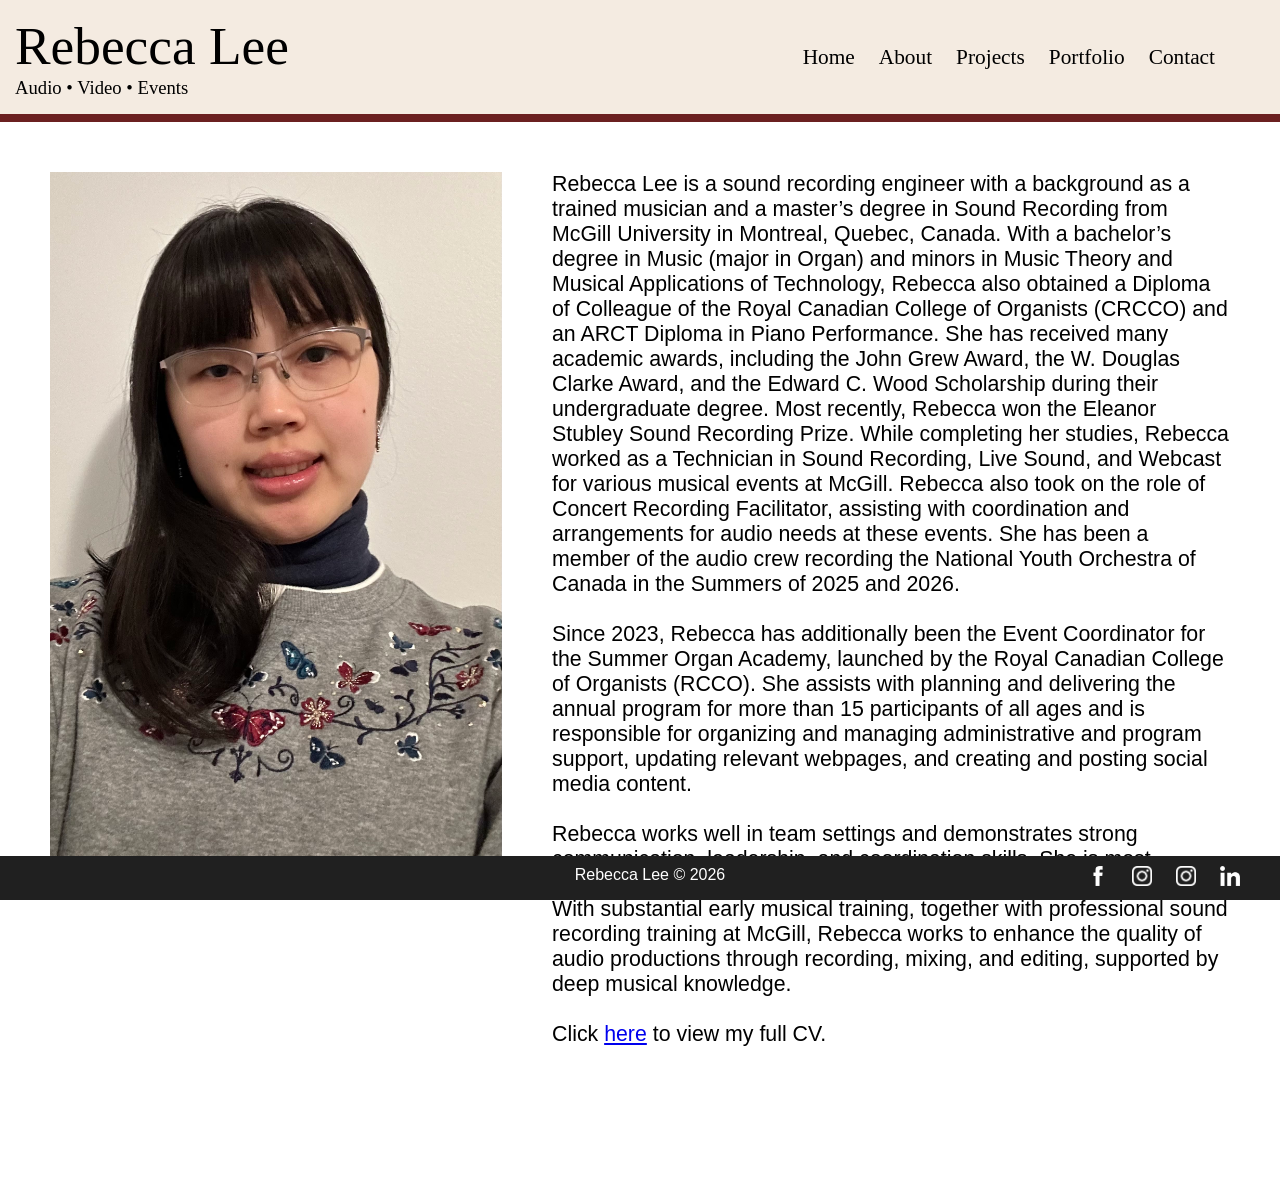
<file: about.html>
<head>
    <title>Rebecca Lee</title>
    <meta charset="UTF-8">
    <link rel="stylesheet" href="style.css">
    <link rel="icon" type="image/x-icon" href="favicon.ico">
</head>
<body onload="">
    <!-- top -->
    <div class="top">
        <div class="head" >
            <div style="font-size: 40pt">Rebecca Lee</div>
            <div style="font-size: 14pt">Audio • Video • Events</div>
        </div>

    <!-- Menu Bar-->
        <div class="head menu-bar">
            <a class="menu-item" href="index.html">Home</a>
            <a class="menu-item" href="about.html">About</a>
            <a class="menu-item" href="projects.html">Projects</a>
            <a class="menu-item" target="_blank" href="https://drive.google.com/drive/folders/1dvnoINMWQQFAO61PHSBHIWeZ6-2FaX9M">Portfolio</a>
            <a class="menu-item" href="contact.html">Contact</a>
        </div>
    </div>

    <!--Bar-->
    <div class="separator"></div>

    <!-- Body -->
    <div class="paragraph" style="display: grid; grid-template-columns: 2fr 3fr; padding: 30px; column-gap: 50px">
        <div style="order: 2">
            Rebecca Lee is a sound recording engineer with a background as a trained musician and a master’s degree in Sound Recording from McGill University in Montreal, Quebec, Canada. With a bachelor’s degree in Music (major in Organ) and minors in Music Theory and Musical Applications of Technology, Rebecca also obtained a Diploma of Colleague of the Royal Canadian College of Organists (CRCCO) and an ARCT Diploma in Piano Performance. She has received many academic awards, including the John Grew Award, the W. Douglas Clarke Award, and the Edward C. Wood Scholarship during their undergraduate degree. Most recently, Rebecca won the Eleanor Stubley Sound Recording Prize. While completing her studies, Rebecca worked as a Technician in Sound Recording, Live Sound, and Webcast for various musical events at McGill. Rebecca also took on the role of Concert Recording Facilitator, assisting with coordination and arrangements for audio needs at these events. She has been a member of the audio crew recording the National Youth Orchestra of Canada in the Summers of 2025 and 2026.
            <br /><br />
            Since 2023, Rebecca has additionally been the Event Coordinator for the Summer Organ Academy, launched by the Royal Canadian College of Organists (RCCO). She assists with planning and delivering the annual program for more than 15 participants of all ages and is responsible for organizing and managing administrative and program support, updating relevant webpages, and creating and posting social media content. 
            <br /><br />
            Rebecca works well in team settings and demonstrates strong communication, leadership, and coordination skills.  She is most enthusiastic about creating refined and beautiful audio productions. With substantial early musical training, together with professional sound recording training at McGill, Rebecca works to enhance the quality of audio productions through recording, mixing, and editing, supported by deep musical knowledge.
            <br /><br />
            Click <a href="files/cv.pdf" target="_blank">here</a> to view my full CV.
        </div>
        <div style="order: 1">
            <img src="images/aboutme.jpg" style="width: 100%">
        </div>
    </div>
    <!-- Links -->
    <div class="footer">
        <div>&nbsp;</div>
        <div class="copyright">
            Rebecca Lee &copy; 2026
        </div>
        <div class="social-media">
            <div class="button-wrapper"><a target="_blank" href="https://www.facebook.com/lee.rebecca.ky"><img src="images/facebook.png" height="50" width="50"></a></div>
            <div class="button-wrapper"><a target="_blank" href="https://www.instagram.com/rebecca_ky_lee"><img src="images/instagram.png" height="50" width="50"></a></div>
            <div class="button-wrapper"><a target="_blank" href="https://www.instagram.com/rebeccaaudio"><img src="images/instagram.png" height="50" width="50"></a></div>
            <div class="button-wrapper"><a target="_blank" href="https://www.linkedin.com/in/rebecca-lee-1b8316423/"><img src="images/linkedin.png" height="50" width="50"></a></div>
        </div>
    </div>
</body>
</file>
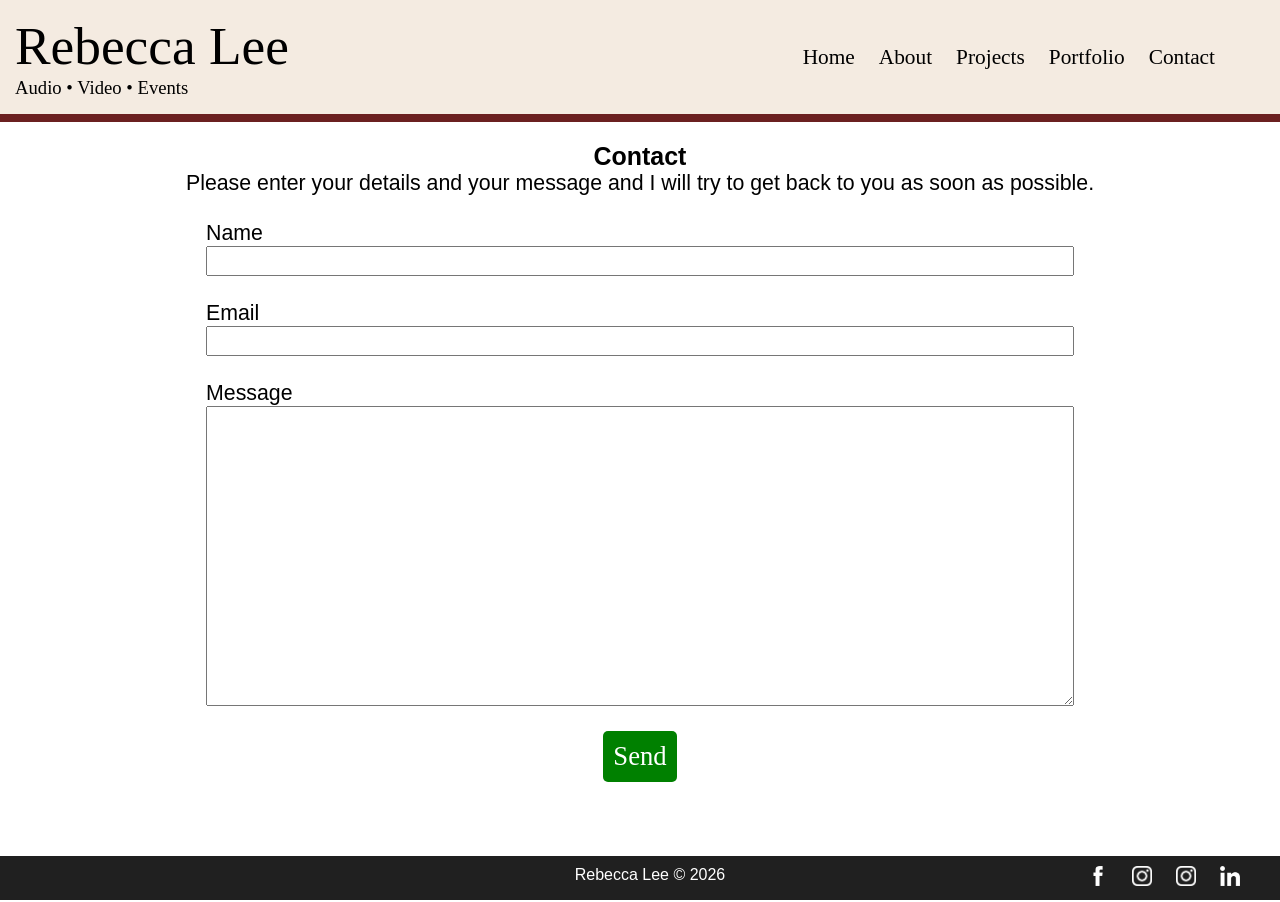
<file: contact.html>
<head>
    <title>Rebecca Lee</title>
    <meta charset="UTF-8">
    <link rel="stylesheet" href="style.css">
    <link rel="icon" type="image/x-icon" href="favicon.ico">
    <script src="https://ajax.googleapis.com/ajax/libs/jquery/3.7.1/jquery.min.js"></script>
    <script type="text/javascript" src ="js/contact.js"></script>
</head>
<body onload="">
    <!-- top -->
    <div class="top">
        <div class="head" >
            <div style="font-size: 40pt">Rebecca Lee</div>
            <div style="font-size: 14pt">Audio • Video • Events</div>
        </div>

    <!-- Menu Bar-->
        <div class="head menu-bar">
            <a class="menu-item" href="index.html">Home</a>
            <a class="menu-item" href="about.html">About</a>
            <a class="menu-item" href="projects.html">Projects</a>
            <a class="menu-item" target="_blank" href="https://drive.google.com/drive/folders/1dvnoINMWQQFAO61PHSBHIWeZ6-2FaX9M">Portfolio</a>
            <a class="menu-item" href="contact.html">Contact</a>
        </div>
    </div>

    <!--Bar-->
    <div class="separator"></div>

    <!-- Form -->
    <div id="main" class="paragraph">
        <div style="text-align: center">
            <h3>Contact</h3>
            Please enter your details and your message and I will try to get back to you as soon as possible.
            <br /><br />
        </div>
        <center>
            <div style="text-align: left; width: 70%">
                Name<br />
                <input id="name" style="width: 100%"></input>
                <br />
                <span id="badname" style="font-size: 12pt; color: red; display: none;">Please enter your name.<br /></span>
                <br />

                Email<br />
                <input oninput="verifyEmail()" id="email" style="width: 100%"></input>
                <br />
                <span id="bademail" style="font-size: 12pt; color: red; display: none;">Please enter a valid email address.<br /></span>
                <br />

                Message<br />
                <textarea id="message" style="width: 100%; height: 300px;"></textarea>
                <br />
                <span id="badmessage" style="font-size: 12pt; color: red; display: none;">The message cannot be left blank.<br /></span>
                <br />
                <center><button onclick="submitForm()" style="border: 2px black; background-color: green; color: white; font-family: Copperplate, Papyrus, fantasy; padding: 10px; border-radius: 5px; font-size: 20pt;">Send</button></center>
            </div>
        </center>
    </div>
    <!-- Links -->
    <div class="footer">
        <div>&nbsp;</div>
        <div class="copyright">
            Rebecca Lee &copy; 2026
        </div>
        <div class="social-media">
            <div class="button-wrapper"><a target="_blank" href="https://www.facebook.com/lee.rebecca.ky"><img src="images/facebook.png" height="50" width="50"></a></div>
            <div class="button-wrapper"><a target="_blank" href="https://www.instagram.com/rebecca_ky_lee"><img src="images/instagram.png" height="50" width="50"></a></div>
            <div class="button-wrapper"><a target="_blank" href="https://www.instagram.com/rebeccaaudio"><img src="images/instagram.png" height="50" width="50"></a></div>
            <div class="button-wrapper"><a target="_blank" href="https://www.linkedin.com/in/rebecca-lee-1b8316423/"><img src="images/linkedin.png" height="50" width="50"></a></div>
        </div>
    </div>
    

</body>
</file>
<file: style.css>
* {
    margin: 0;
    padding: 0;
} 

body {
    padding-bottom: 100px;
}

.top {
    display: flex;
    align-items: center;
    padding: 15px; 
    justify-content: space-between;
    background-color: #f4ebe1;
}

.head {
    display: inline-block;
    font-family: Copperplate, Papyrus, fantasy;
    padding-right: 50px;
}

.menu-bar {
    font-family: Copperplate, Papyrus, fantasy;
}

.menu-item {
    display: inline-block;
    padding-left: 20px;
    font-family: Copperplate, Papyrus, fantasy;
    background: none;
    border: none;
    font-size: 16pt;
    border-radius: 40px;
    text-decoration: none;
    color: inherit;

    transition: 0.5s;
}

.menu-item:hover {
    font-size: 18pt;
}

.separator {
    background-color: rgb(107, 32, 32);
    width:100%;
    height: 8px;
}

.photo-box {
    width: 100%;
    height: 60%;

    position: relative;
}

.photo {
    position: absolute;
    top: 0px;
    left: 0px;
    opacity: 0;
    background-size: cover;
    width: 100%;
    height: 100%;
    background-position: 50%
}

.paragraph {
    margin: 20px;
    font-family: Optima, Segoe UI, Candara, Calibri, Arial, sans-serif;
    font-size: 16pt;
}

@keyframes fadeIn {
  from { opacity: 0; }
  to { opacity: 1; }
}

.fade-in {
    z-index: 9999;
    animation: fadeIn 0.8s;
}

.button-wrapper {
    display: inline-block;
    margin-right: 20px;
    vertical-align: center;
    text-align: center;
}

.button-wrapper img {
    height: 20px !important;
    width: 20px !important;
}


/*==================

    Footer CSS

==================*/

.copyright {
    margin: 0px;
    padding: 0px;
    color: white;    
    font-family: Optima, Segoe UI, Candara, Calibri, Arial, sans-serif;
}

.footer {
    bottom: 0px;
    position: fixed;
    padding: 10px;
    background-color: #202020;
    width: 100%;

    display: grid;
    grid-template-columns: repeat(3, 1fr);
    text-align: center;
}
.social-media {
    padding-right: 30px;
    text-align: right
}

input {
    width: 100%;
    height: 30px;
    font-family: Arial, sans-serif;
}

.album-button {
    border: none;
    background: none;
    font-size: 13pt;
    text-align: center;
    margin: 30px;
    width: 220px;
    vertical-align: top;
    padding: 10px;

    transition: 0.5s;
    font-size: 12pt;
    font-family: Arial, sans-serif;
}

.album-button:hover {
    background: rgba(0, 0, 0, 0.2)
}

.album-cover {
    height: 200px;
    width: 200px;
    background-size: contain;
    background-repeat: no-repeat;
    margin-bottom: 15px;
}

.popup-menu {
    display: none;
    position: absolute;
    background: cornsilk;
    padding: 0px;
}

.popup-player {
    display: none;
    max-width: 600px;
    width: 100%;
    box-sizing: border-box;

    max-height: 500px;

    position: fixed;
    bottom: 0;
    right: 0;
    z-index: 9999;
}

.project-link {
    text-decoration: none;
    color: inherit;
    font-family: Optima, Segoe UI, Candara, Calibri, Arial, sans-serif;
}

table, th, td {
  border: 1px solid black;
  border-collapse: collapse;
  margin: 0px;
  padding: 5px;
}

.arrow-button {
    border: none;
    background: none;
    padding: 5px;
    color: white;
    opacity: 0.7;
    
    position: absolute;
    top: 45%;
    z-index: 99999;
    font-size: 25pt;
    
    transition: 0.4s
}

.arrow-button:hover {
    text-shadow: 0 0 10px rgb(218, 229, 255), 0 0 20px rgb(218, 229, 255), 0 0 40px rgb(218, 229, 255);
}

.scroll-button {
    border: none;
    background: none;
    color: white;
    opacity: 0.7;
}

.scroll-button:hover {
    text-shadow: 0 0 10px rgb(218, 229, 255), 0 0 20px rgb(218, 229, 255), 0 0 40px rgb(218, 229, 255);
}
</file>
